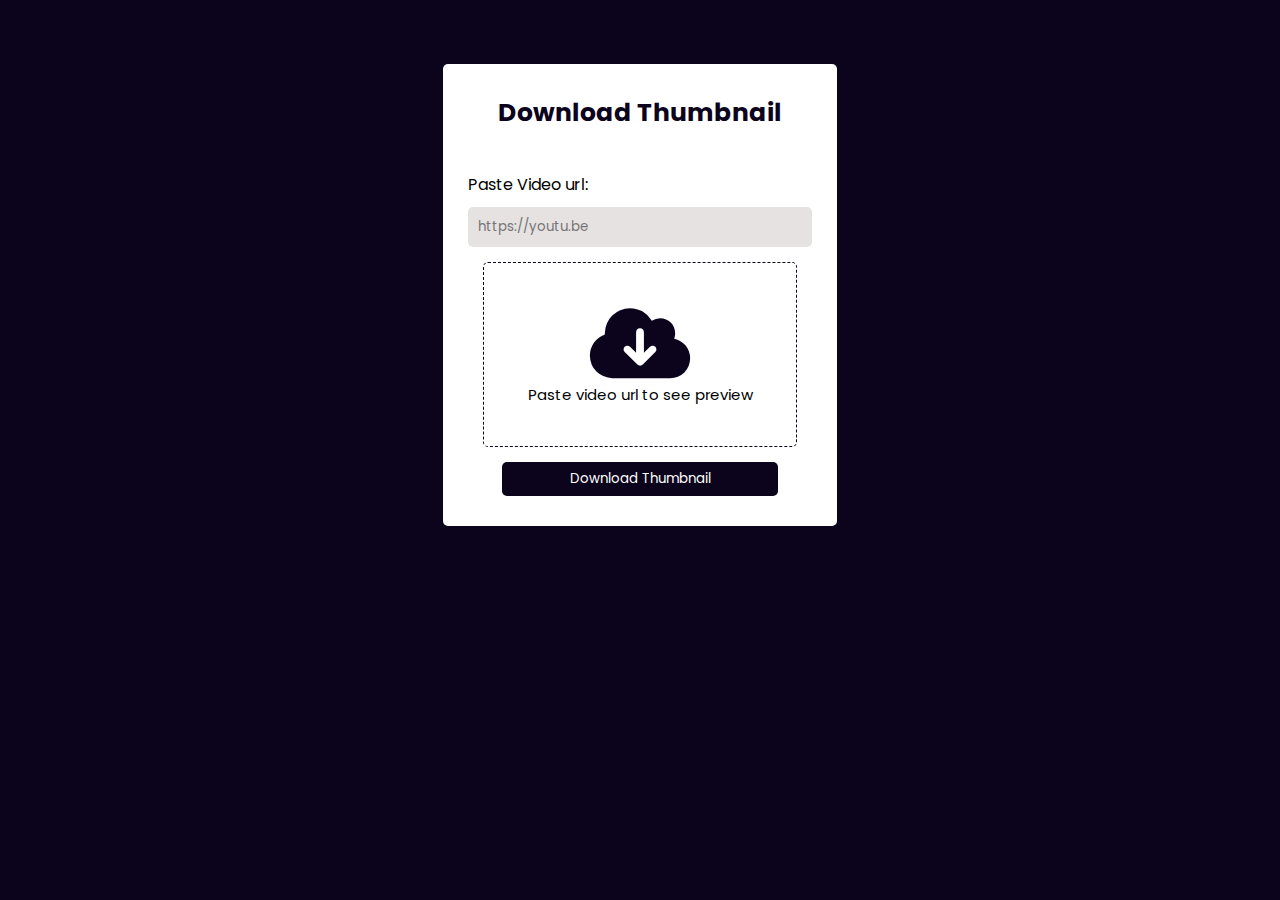
<file: youtube-thumbnail/index.html>
<!DOCTYPE html>
<html lang="en">

<head>
    <meta charset="UTF-8">
    <meta name="viewport" content="width=device-width, initial-scale=1.0">
    <link rel="stylesheet" href="index.css">
    <link rel="stylesheet" href="https://cdnjs.cloudflare.com/ajax/libs/font-awesome/6.4.0/css/all.min.css" />
    <title>Youtube Downloader</title>
</head>

<body>
    <div class="wrapper">
        <h1>Download Thumbnail</h1>
        <form action="#">
            <p>Paste Video url:</p>
            <input type="text" placeholder="https://youtu.be">

        </form>
        <div class="preview">
            <i class="fas fa-cloud-download"></i>
            <p>Paste video url to see preview</p>
        </div>
        <button id="btn">Download Thumbnail</button>
    </div>
    <script src="index.js"></script>
</body>

</html>
</file>
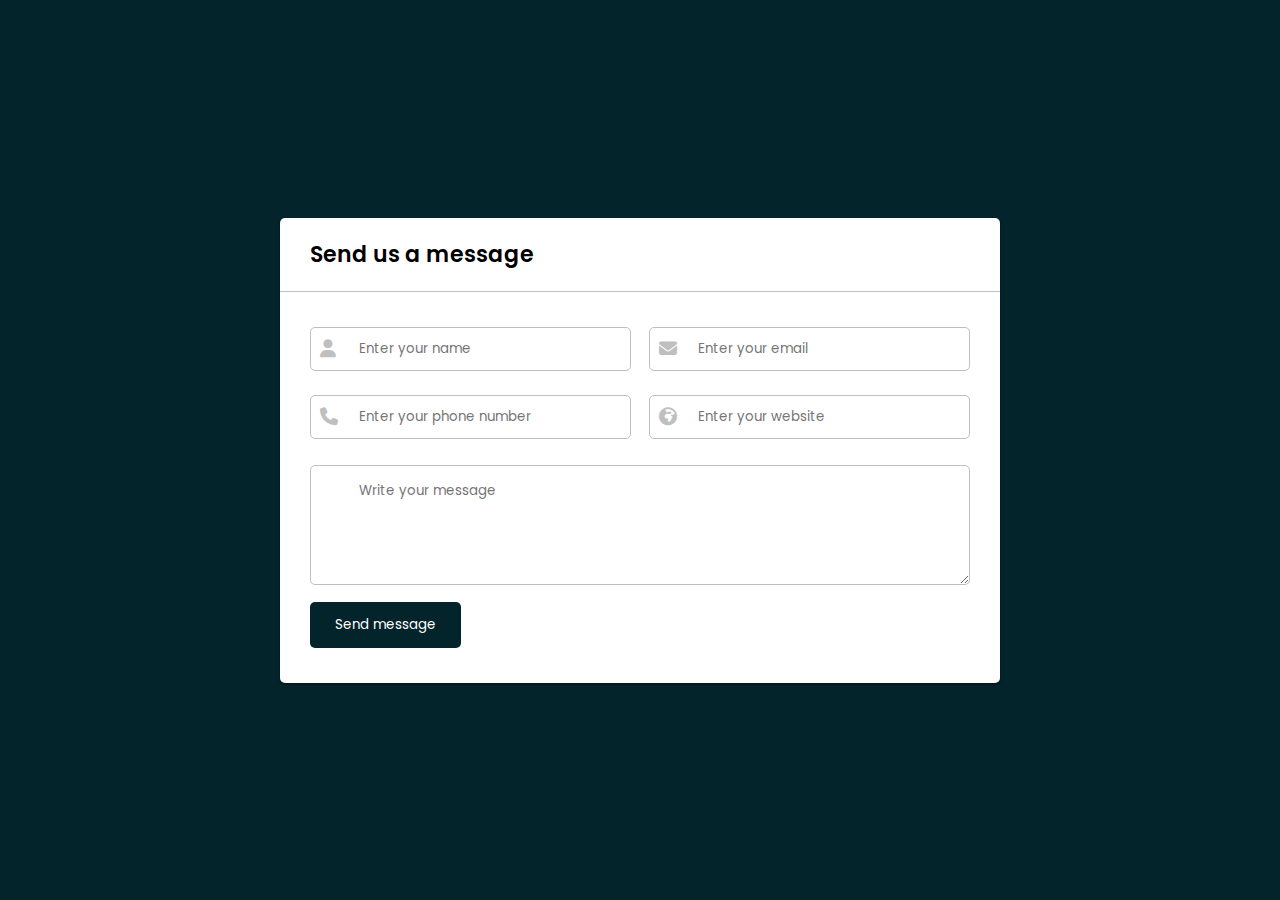
<file: contact-form/form.html>
<!DOCTYPE html>
<html lang="en">
  <head>
    <meta charset="UTF-8" />
    <meta name="viewport" content="width=device-width, initial-scale=1.0" />
    <title>contact form</title>
    <link rel="stylesheet" href="form.css" />
    <link rel="preconnect" href="https://fonts.googleapis.com">
    <link rel="preconnect" href="https://fonts.gstatic.com" crossorigin>
    <link href="https://fonts.googleapis.com/css2?family=Poppins:wght@200;300&display=swap" rel="stylesheet">
    <link rel="stylesheet" href="https://cdnjs.cloudflare.com/ajax/libs/font-awesome/6.4.0/css/all.min.css" />
  </head>

  <body>
    <div class="wrapper">
      <header>Send us a message</header>
      <form action="#">
        <div class="fields">
          <div class="field">
            <input type="text" name="name"  placeholder="Enter your name"/>
            <i class="fas fa-user"></i>
          </div>
          <div class="field">
            <input type="email" name="email" placeholder="Enter your email" />
            <i class="fas fa-envelope"></i>
          </div>
          <div class="field">
            <input type="tel" name="phone" placeholder="Enter your phone number"/>
            <i class="fas fa-phone"></i>
          </div>
          <div class="field">
            <input type="text" name="website" placeholder="Enter your website">
            <i class="fas fa-globe-africa"></i>
          </div> 
        </div>

        <div class="message">
            <textarea placeholder="Write your message" name="message"></textarea>
        </div>
        <div class="button">
            <input type="submit" value="Send message">
        </div>
        <span id="message">Sending you message...</span>
      </form>
    </div>

    <script src="script.js"></script>

  </body>
</html>
</file>
<file: youtube-thumbnail/index.css>
@import url('https://fonts.googleapis.com/css2?family=Poppins:wght@200;300&display=swap');

* {
    margin: 0;
    padding: 0;
    box-sizing: border-box;
}

body {
    background-color: #0C041C;
    display: flex;
    justify-content: center;
}

.wrapper {
    max-width: 60%;
    font-family: "Poppins", sans-serif;
    padding: 0px 25px 30px 25px;
    margin-top: 4rem;
    background-color: #fff;
    text-align: center;
    border-radius: 5px;
}

h1 {
    color: #0C041C;
    font-size: 25px;
    padding: 30px ;
}

form {
    text-align: left;
}

form p {
    padding: 10px 0;
}

input {
    padding: 10px;
    width: 100%;
    border: none;
    background-color: #e6e2e2;
    border-radius: 5px;
    font-family: "Poppins";
}

input::placeholder {
    font-family: "Poppins", sans-serif;
}

.preview {
    max-width: 100%;
    margin: 15px;
    padding: 40px;
    border: 1px dashed #0C041C;
    border-radius: 5px;
}

.preview p {
    font-size: 15px;
}

.fa-cloud-download {
    font-size: 5rem;
    color: #0C041C;
}

button {
    padding: 7px;
    width: 80%;
    background-color: #0C041C;
    border: none;
    border-radius: 5px;
    color: white;
    font-family: "Poppins", sans-serif;
    cursor: pointer;
}

button:hover {
    background-color: #3a3a3b;
}
</file>
<file: contact-form/form.css>
* {
  margin: 0;
  padding: 0;
  box-sizing: border-box;
  font-family: "Poppins", sans-serif;
  transition: all 0.4s ease-in-out;
}

body {
  display: flex;
  align-items: center;
  justify-content: center;
  min-height: 100vh;
  background-color: #04242c;
}

.wrapper {
  width: 720px;
  background: #fff;
  border-radius: 5px;
  box-shadow: 0px 1px 1px 1px rgba(0, 0, 0, 0.3);
}
.wrapper header {
  font-size: 22px;
  padding: 20px 30px;
  font-weight: 600;
  border-bottom: 1px solid #bfbfbf;
}
.wrapper form {
  margin: 35px 30px;
}
.wrapper form .fields {
  display: grid;
  grid-template-columns: repeat(2, 1fr);
  gap: 18px;
  margin-bottom: 20px;
}
.wrapper form .fields .field {
  height: 50px;
  width: calc(50% - 13px);
  width: 100%;
  display: flex;
}
.wrapper form .fields .field input {
  width: 100%;
  height: 2.8rem;
  border: 1px solid #bfbfbf;
  border-radius: 5px;
  padding: 0px 18px 0px 48px;
  display: flex;
}
.wrapper form .fields .field input:focus ~ i {
  color: #04242c;
}
.wrapper form .fields .field i {
  color: #bfbfbf;
  position: absolute;
  align-self: center;
  margin-left: 10px;
  margin-bottom: 5px;
  font-size: 18px;
}

textarea {
  border: 1px solid #bfbfbf;
  border-radius: 5px;
  max-height: 300px;
  min-height: 120px;
  min-width: 100%;
  max-width: 100%;
  padding: 15px 20px 0px 48px;
}

.button {
  margin: 10px 0;
}
.button input {
  padding: 13px 25px;
  background: #04242c;
  color: #fff;
  border: none;
  border-radius: 5px;
  cursor: pointer;
}
.button input:hover {
  background-color: #134856;
}

span {
  font-size: 13px;
  font-style: italic;
  color: #04242c;
  display: none;
}

@media only screen and (max-width: 600px) {
  .wrapper header {
    text-align: center;
  }
  .wrapper form .fields {
    display: flex;
    flex-direction: column;
  }
  .button, span {
    display: flex;
    justify-content: center;
  }
  .message textarea {
    resize: none;
  }
}
</file>
